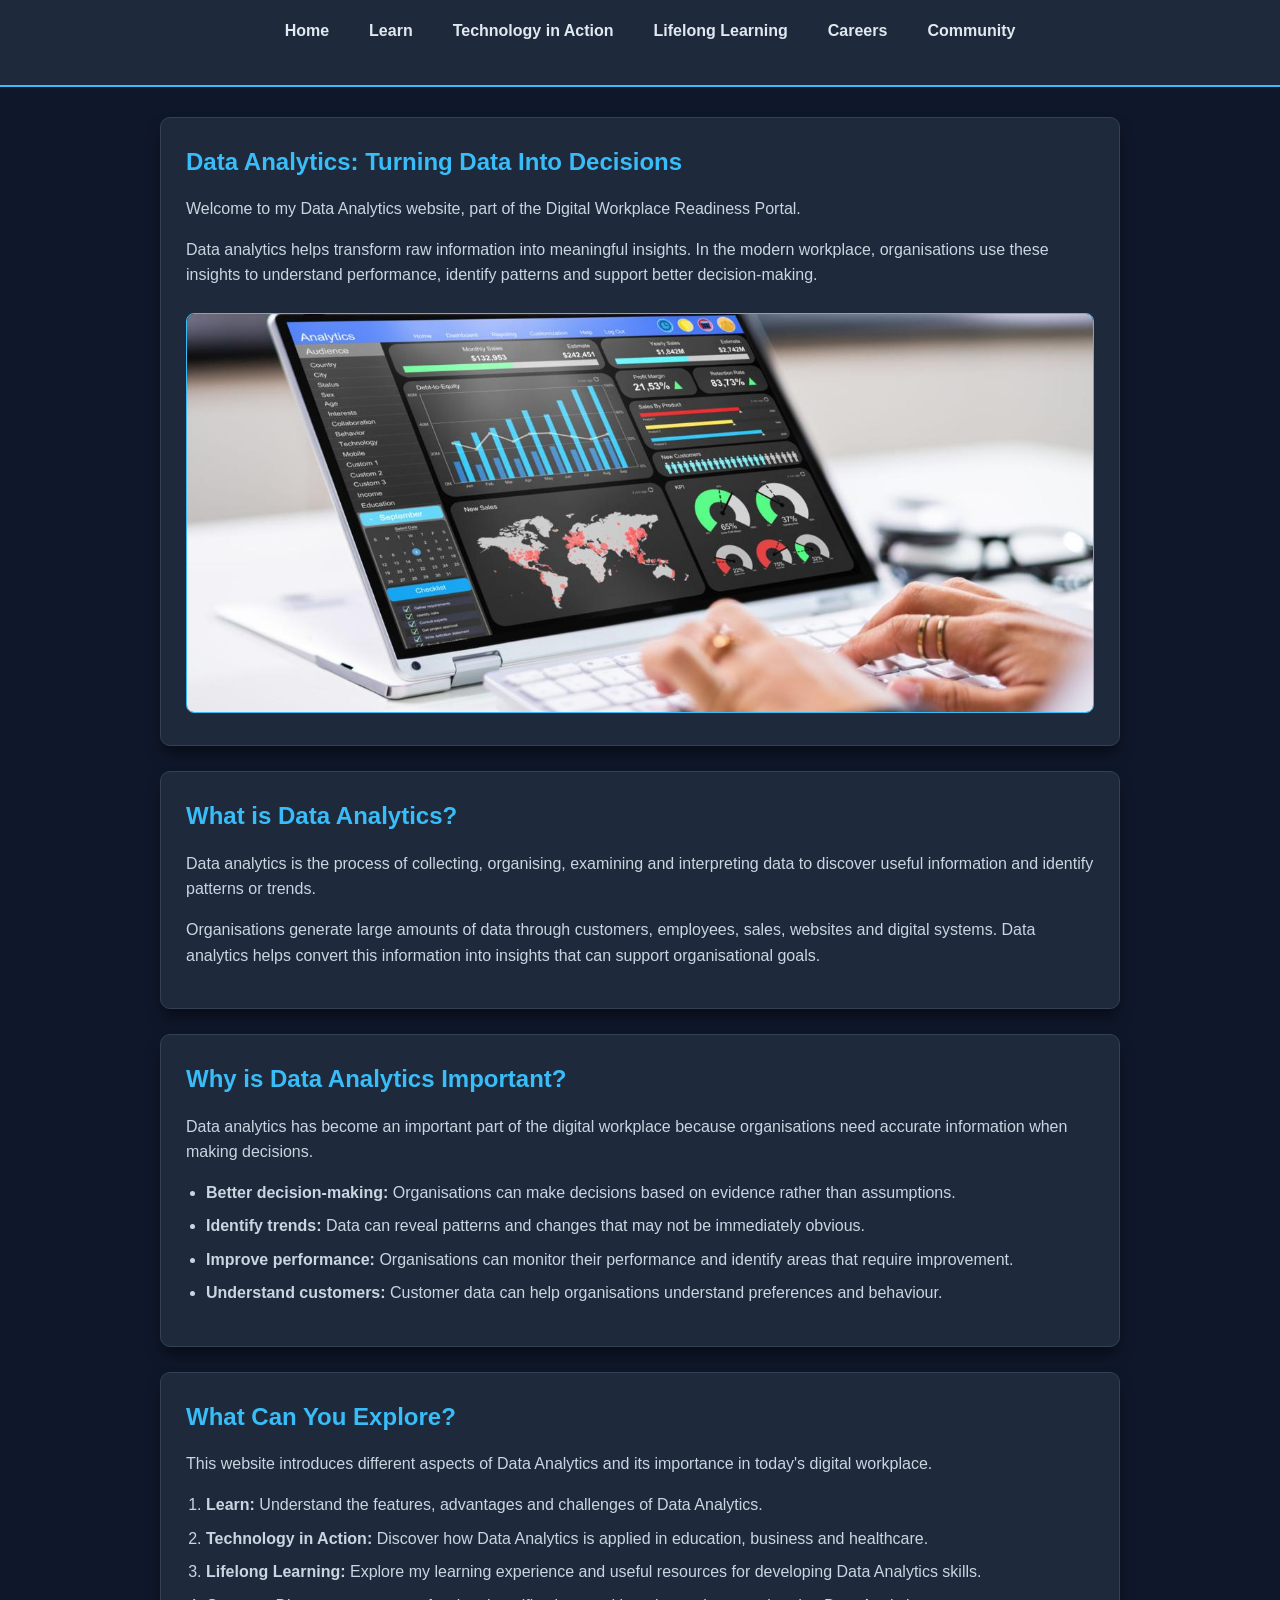
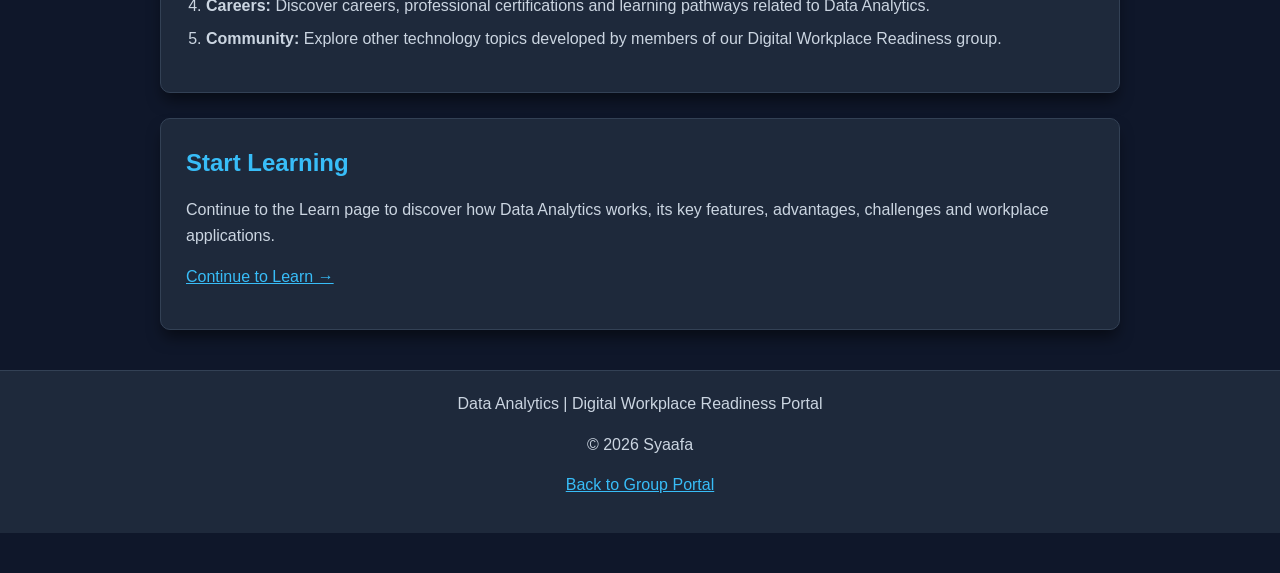
<file: syaafa/index.html>
<!DOCTYPE html>
<html lang="en">

<head>
    <meta charset="UTF-8">
    <meta name="viewport" content="width=device-width, initial-scale=1.0">

    <title>Data Analytics | Digital Workplace Readiness</title>

    <!-- External CSS -->
    <link rel="stylesheet" href="style.css">
</head>

<body>

    <!-- =========================
         NAVIGATION
         ========================= -->
    <header>
        <nav>
            <ul>
                <li><a href="index.html">Home</a></li>
                <li><a href="learn.html">Learn</a></li>
                <li><a href="applications.html">Technology in Action</a></li>
                <li><a href="learning.html">Lifelong Learning</a></li>
                <li><a href="careers.html">Careers</a></li>
                <li><a href="community.html">Community</a></li>
            </ul>
        </nav>
    </header>


    <!-- =========================
         MAIN CONTENT
         ========================= -->
    <main class="container">

        <!-- INTRODUCTION / BANNER -->
        <section class="card">

            <h1>Data Analytics: Turning Data Into Decisions</h1>

            <p>
                Welcome to my Data Analytics website, part of the
                Digital Workplace Readiness Portal.
            </p>

            <p>
                Data analytics helps transform raw information into
                meaningful insights. In the modern workplace, organisations
                use these insights to understand performance, identify
                patterns and support better decision-making.
            </p>

            <div class="image-container">

                <img src="images/data-analytics.jpg"
                     alt="Data analytics dashboard showing charts and information">

            </div>

        </section>


        <!-- WHAT IS DATA ANALYTICS -->
        <section class="card">

            <h2>What is Data Analytics?</h2>

            <p>
                Data analytics is the process of collecting, organising,
                examining and interpreting data to discover useful
                information and identify patterns or trends.
            </p>

            <p>
                Organisations generate large amounts of data through
                customers, employees, sales, websites and digital systems.
                Data analytics helps convert this information into insights
                that can support organisational goals.
            </p>

        </section>


        <!-- WHY DATA ANALYTICS IS IMPORTANT -->
        <section class="card">

            <h2>Why is Data Analytics Important?</h2>

            <p>
                Data analytics has become an important part of the digital
                workplace because organisations need accurate information
                when making decisions.
            </p>

            <ul>
                <li>
                    <strong>Better decision-making:</strong>
                    Organisations can make decisions based on evidence
                    rather than assumptions.
                </li>

                <li>
                    <strong>Identify trends:</strong>
                    Data can reveal patterns and changes that may not be
                    immediately obvious.
                </li>

                <li>
                    <strong>Improve performance:</strong>
                    Organisations can monitor their performance and identify
                    areas that require improvement.
                </li>

                <li>
                    <strong>Understand customers:</strong>
                    Customer data can help organisations understand
                    preferences and behaviour.
                </li>
            </ul>

        </section>


        <!-- WEBSITE OVERVIEW -->
        <section class="card">

            <h2>What Can You Explore?</h2>

            <p>
                This website introduces different aspects of Data Analytics
                and its importance in today's digital workplace.
            </p>

            <ol>
                <li>
                    <strong>Learn:</strong>
                    Understand the features, advantages and challenges of
                    Data Analytics.
                </li>

                <li>
                    <strong>Technology in Action:</strong>
                    Discover how Data Analytics is applied in education,
                    business and healthcare.
                </li>

                <li>
                    <strong>Lifelong Learning:</strong>
                    Explore my learning experience and useful resources for
                    developing Data Analytics skills.
                </li>

                <li>
                    <strong>Careers:</strong>
                    Discover careers, professional certifications and
                    learning pathways related to Data Analytics.
                </li>

                <li>
                    <strong>Community:</strong>
                    Explore other technology topics developed by members
                    of our Digital Workplace Readiness group.
                </li>
            </ol>

        </section>


        <!-- NEXT PAGE -->
        <section class="card">

            <h2>Start Learning</h2>

            <p>
                Continue to the Learn page to discover how Data Analytics
                works, its key features, advantages, challenges and
                workplace applications.
            </p>

            <p>
                <a href="learn.html">Continue to Learn →</a>
            </p>

        </section>

    </main>


    <!-- =========================
         FOOTER
         ========================= -->
    <footer>

        <p>
            Data Analytics | Digital Workplace Readiness Portal
        </p>

        <p>
            &copy; 2026 Syaafa
        </p>

        <p>
            <a href="https://abdullohutanazarov405-beep.github.io/CCT1114-Group-Portal/">Back to Group Portal</a>
        </p>

    </footer>

</body>

</html>
</file>
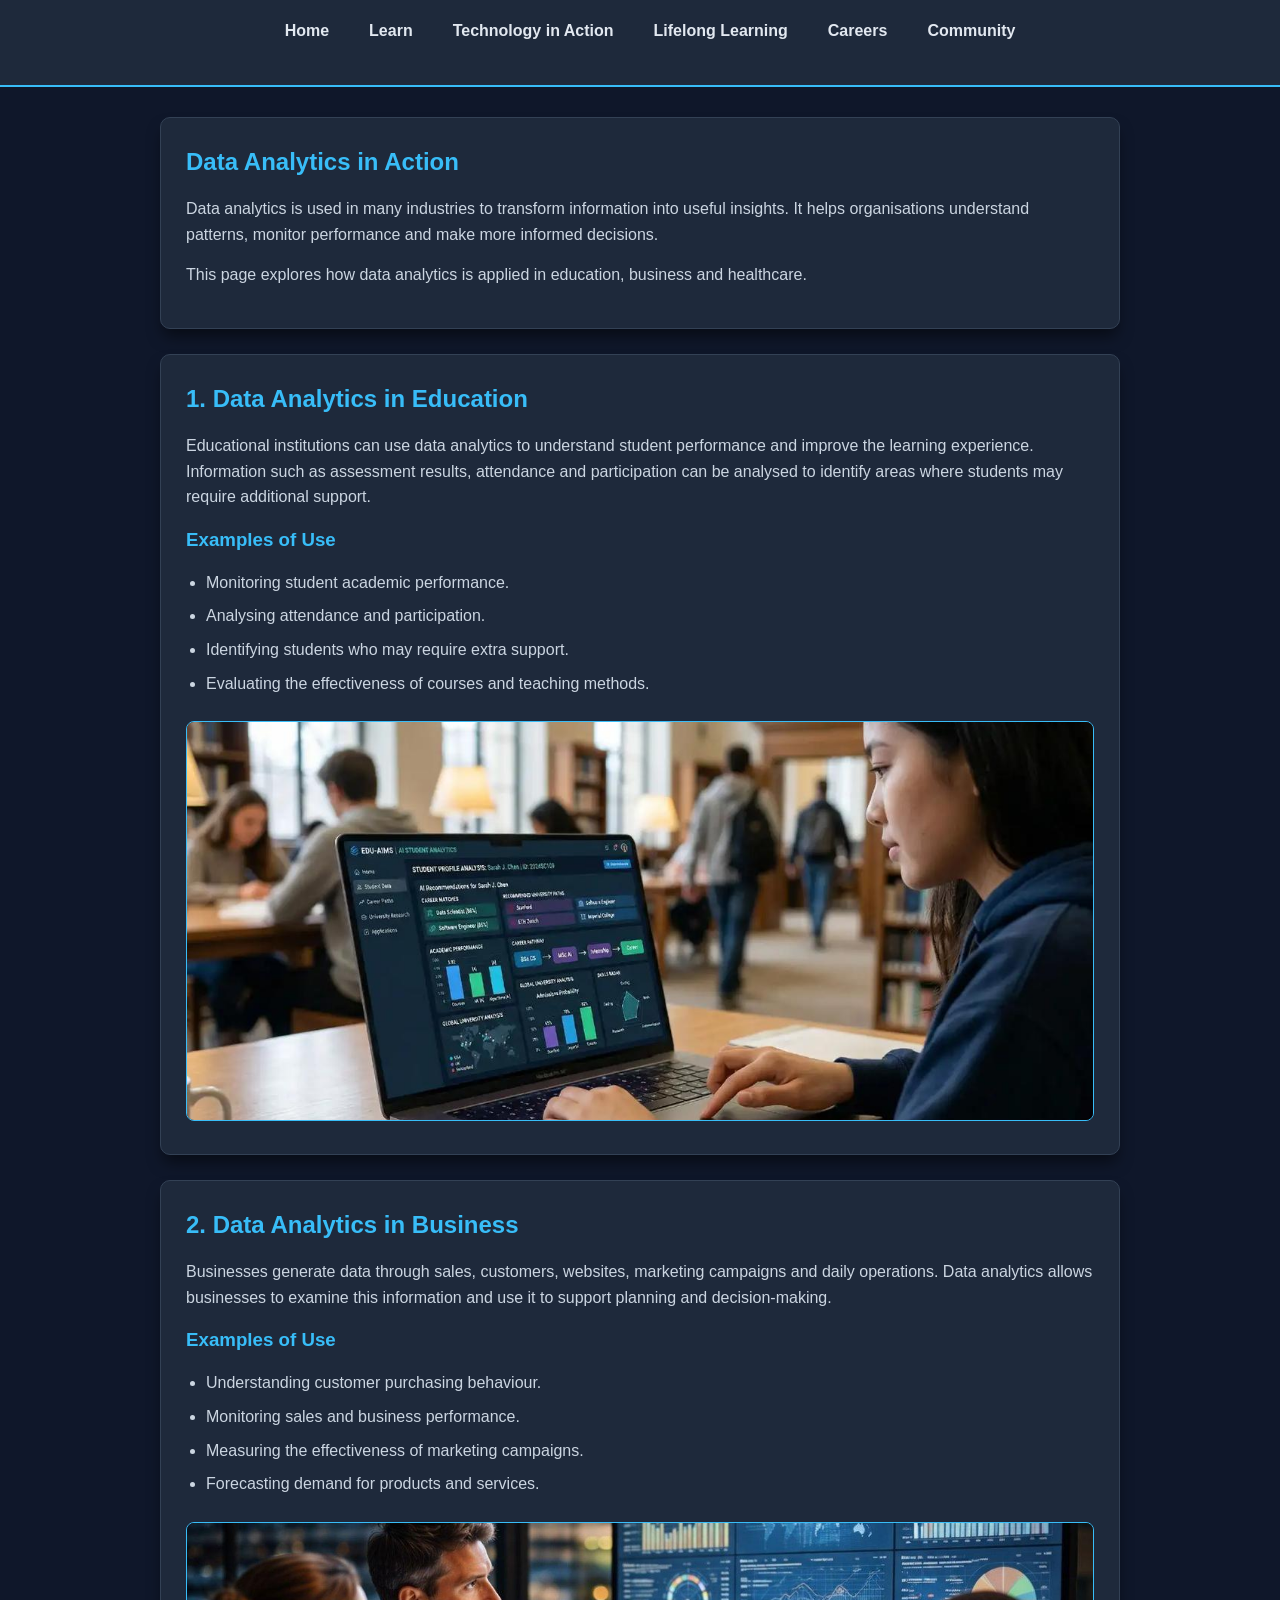
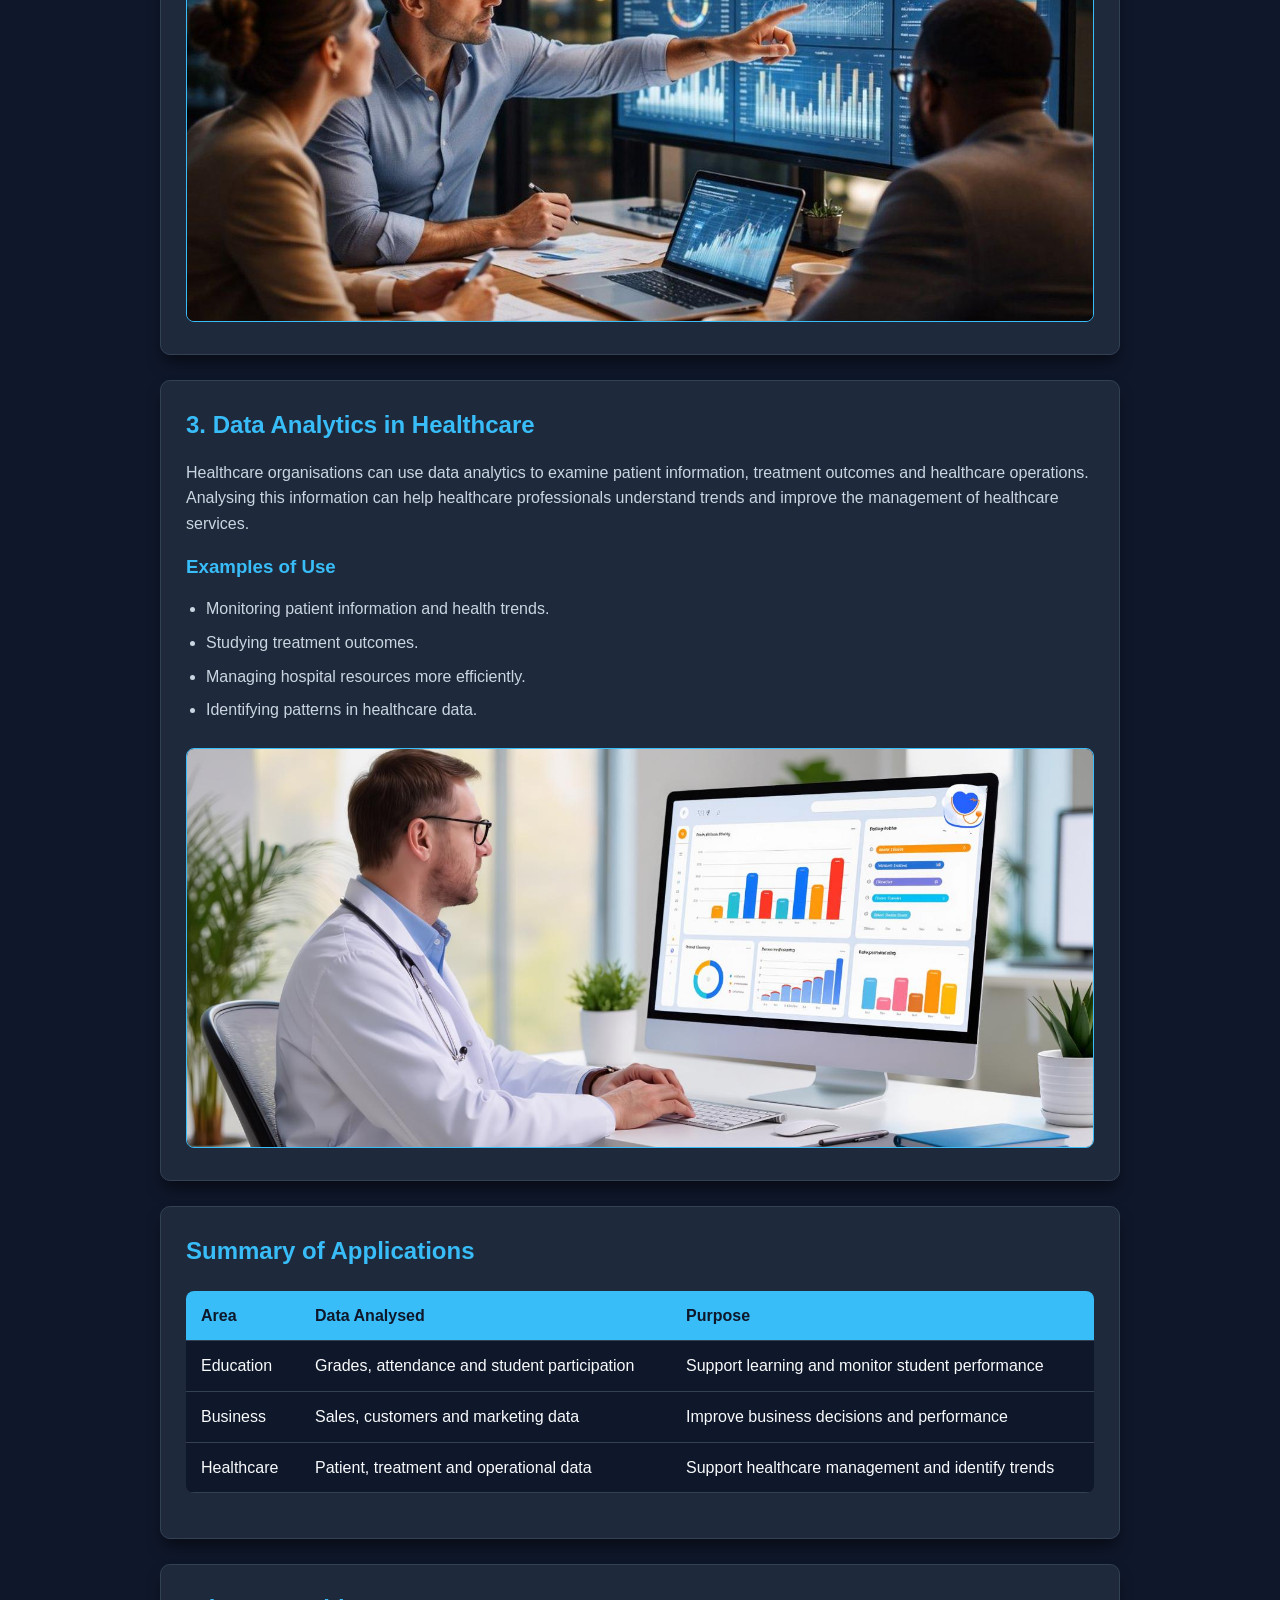
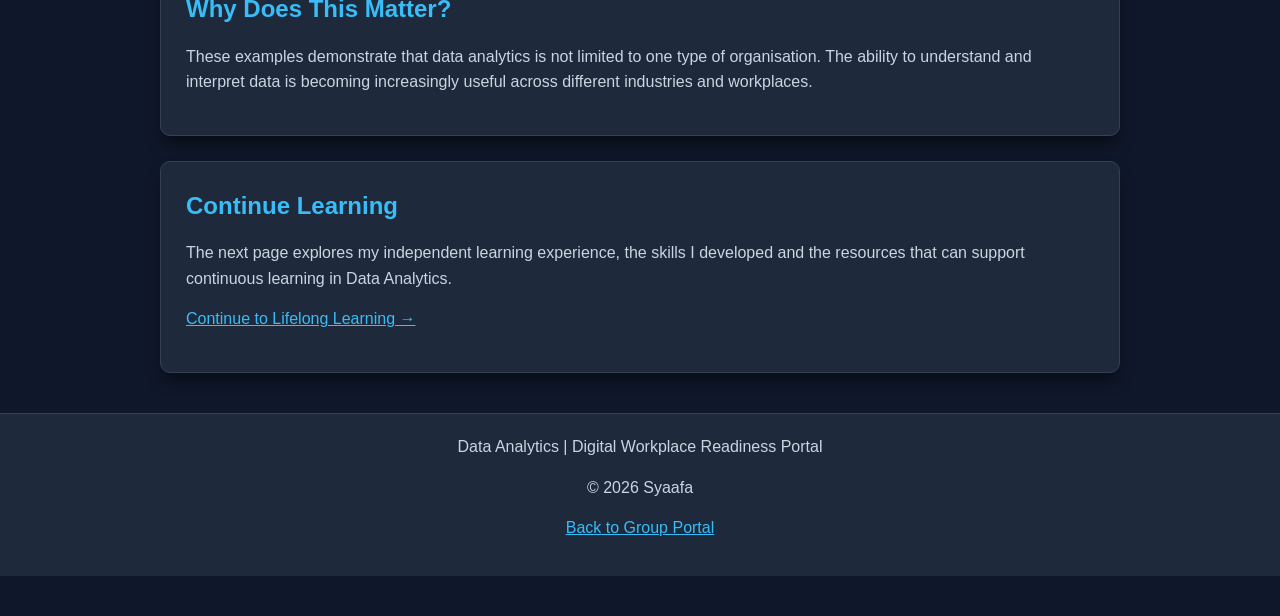
<file: syaafa/applications.html>
<!DOCTYPE html>
<html lang="en">

<head>
    <meta charset="UTF-8">
    <meta name="viewport" content="width=device-width, initial-scale=1.0">

    <title>Technology in Action | Data Analytics</title>

    <!-- External CSS -->
    <link rel="stylesheet" href="style.css">
</head>

<body>

    <!-- NAVIGATION -->
    <header>
        <nav>
            <ul>
                <li><a href="index.html">Home</a></li>
                <li><a href="learn.html">Learn</a></li>
                <li><a href="applications.html">Technology in Action</a></li>
                <li><a href="learning.html">Lifelong Learning</a></li>
                <li><a href="careers.html">Careers</a></li>
                <li><a href="community.html">Community</a></li>
            </ul>
        </nav>
    </header>


    <!-- MAIN CONTENT -->
    <main class="container">

        <!-- INTRODUCTION -->
        <section class="card">

            <h1>Data Analytics in Action</h1>

            <p>
                Data analytics is used in many industries to transform
                information into useful insights. It helps organisations
                understand patterns, monitor performance and make more
                informed decisions.
            </p>

            <p>
                This page explores how data analytics is applied in
                education, business and healthcare.
            </p>

        </section>


        <!-- EDUCATION -->
        <section class="card">

            <h2>1. Data Analytics in Education</h2>

            <p>
                Educational institutions can use data analytics to understand
                student performance and improve the learning experience.
                Information such as assessment results, attendance and
                participation can be analysed to identify areas where
                students may require additional support.
            </p>

            <h3>Examples of Use</h3>

            <ul>
                <li>Monitoring student academic performance.</li>
                <li>Analysing attendance and participation.</li>
                <li>Identifying students who may require extra support.</li>
                <li>Evaluating the effectiveness of courses and teaching methods.</li>
            </ul>

            <div class="image-container">
                <img src="images/education-analytics.jpg"
                     alt="Data analytics being used in education">
            </div>

        </section>


        <!-- BUSINESS -->
        <section class="card">

            <h2>2. Data Analytics in Business</h2>

            <p>
                Businesses generate data through sales, customers,
                websites, marketing campaigns and daily operations.
                Data analytics allows businesses to examine this information
                and use it to support planning and decision-making.
            </p>

            <h3>Examples of Use</h3>

            <ul>
                <li>Understanding customer purchasing behaviour.</li>
                <li>Monitoring sales and business performance.</li>
                <li>Measuring the effectiveness of marketing campaigns.</li>
                <li>Forecasting demand for products and services.</li>
            </ul>

            <div class="image-container">
                <img src="images/business-analytics.jpg"
                     alt="Business professionals analysing data">
            </div>

        </section>


        <!-- HEALTHCARE -->
        <section class="card">

            <h2>3. Data Analytics in Healthcare</h2>

            <p>
                Healthcare organisations can use data analytics to examine
                patient information, treatment outcomes and healthcare
                operations. Analysing this information can help healthcare
                professionals understand trends and improve the management
                of healthcare services.
            </p>

            <h3>Examples of Use</h3>

            <ul>
                <li>Monitoring patient information and health trends.</li>
                <li>Studying treatment outcomes.</li>
                <li>Managing hospital resources more efficiently.</li>
                <li>Identifying patterns in healthcare data.</li>
            </ul>

            <div class="image-container">
                <img src="images/healthcare-analytics.jpg"
                     alt="Healthcare data analytics dashboard">
            </div>

        </section>


        <!-- COMPARISON TABLE -->
        <section class="card">

            <h2>Summary of Applications</h2>

            <table>

                <thead>
                    <tr>
                        <th>Area</th>
                        <th>Data Analysed</th>
                        <th>Purpose</th>
                    </tr>
                </thead>

                <tbody>

                    <tr>
                        <td>Education</td>
                        <td>
                            Grades, attendance and student participation
                        </td>
                        <td>
                            Support learning and monitor student performance
                        </td>
                    </tr>

                    <tr>
                        <td>Business</td>
                        <td>
                            Sales, customers and marketing data
                        </td>
                        <td>
                            Improve business decisions and performance
                        </td>
                    </tr>

                    <tr>
                        <td>Healthcare</td>
                        <td>
                            Patient, treatment and operational data
                        </td>
                        <td>
                            Support healthcare management and identify trends
                        </td>
                    </tr>

                </tbody>

            </table>

        </section>


        <!-- CONCLUSION -->
        <section class="card">

            <h2>Why Does This Matter?</h2>

            <p>
                These examples demonstrate that data analytics is not limited
                to one type of organisation. The ability to understand and
                interpret data is becoming increasingly useful across
                different industries and workplaces.
            </p>

        </section>


        <!-- NEXT PAGE -->
        <section class="card">

            <h2>Continue Learning</h2>

            <p>
                The next page explores my independent learning experience,
                the skills I developed and the resources that can support
                continuous learning in Data Analytics.
            </p>

            <p>
                <a href="learning.html">
                    Continue to Lifelong Learning →
                </a>
            </p>

        </section>

    </main>


    <!-- FOOTER -->
    <footer>

        <p>
            Data Analytics | Digital Workplace Readiness Portal
        </p>

        <p>
            &copy; 2026 Syaafa
        </p>

        <p>
            <a href="https://abdullohutanazarov405-beep.github.io/CCT1114-Group-Portal/">Back to Group Portal</a>
        </p>

    </footer>

</body>

</html>
</file>
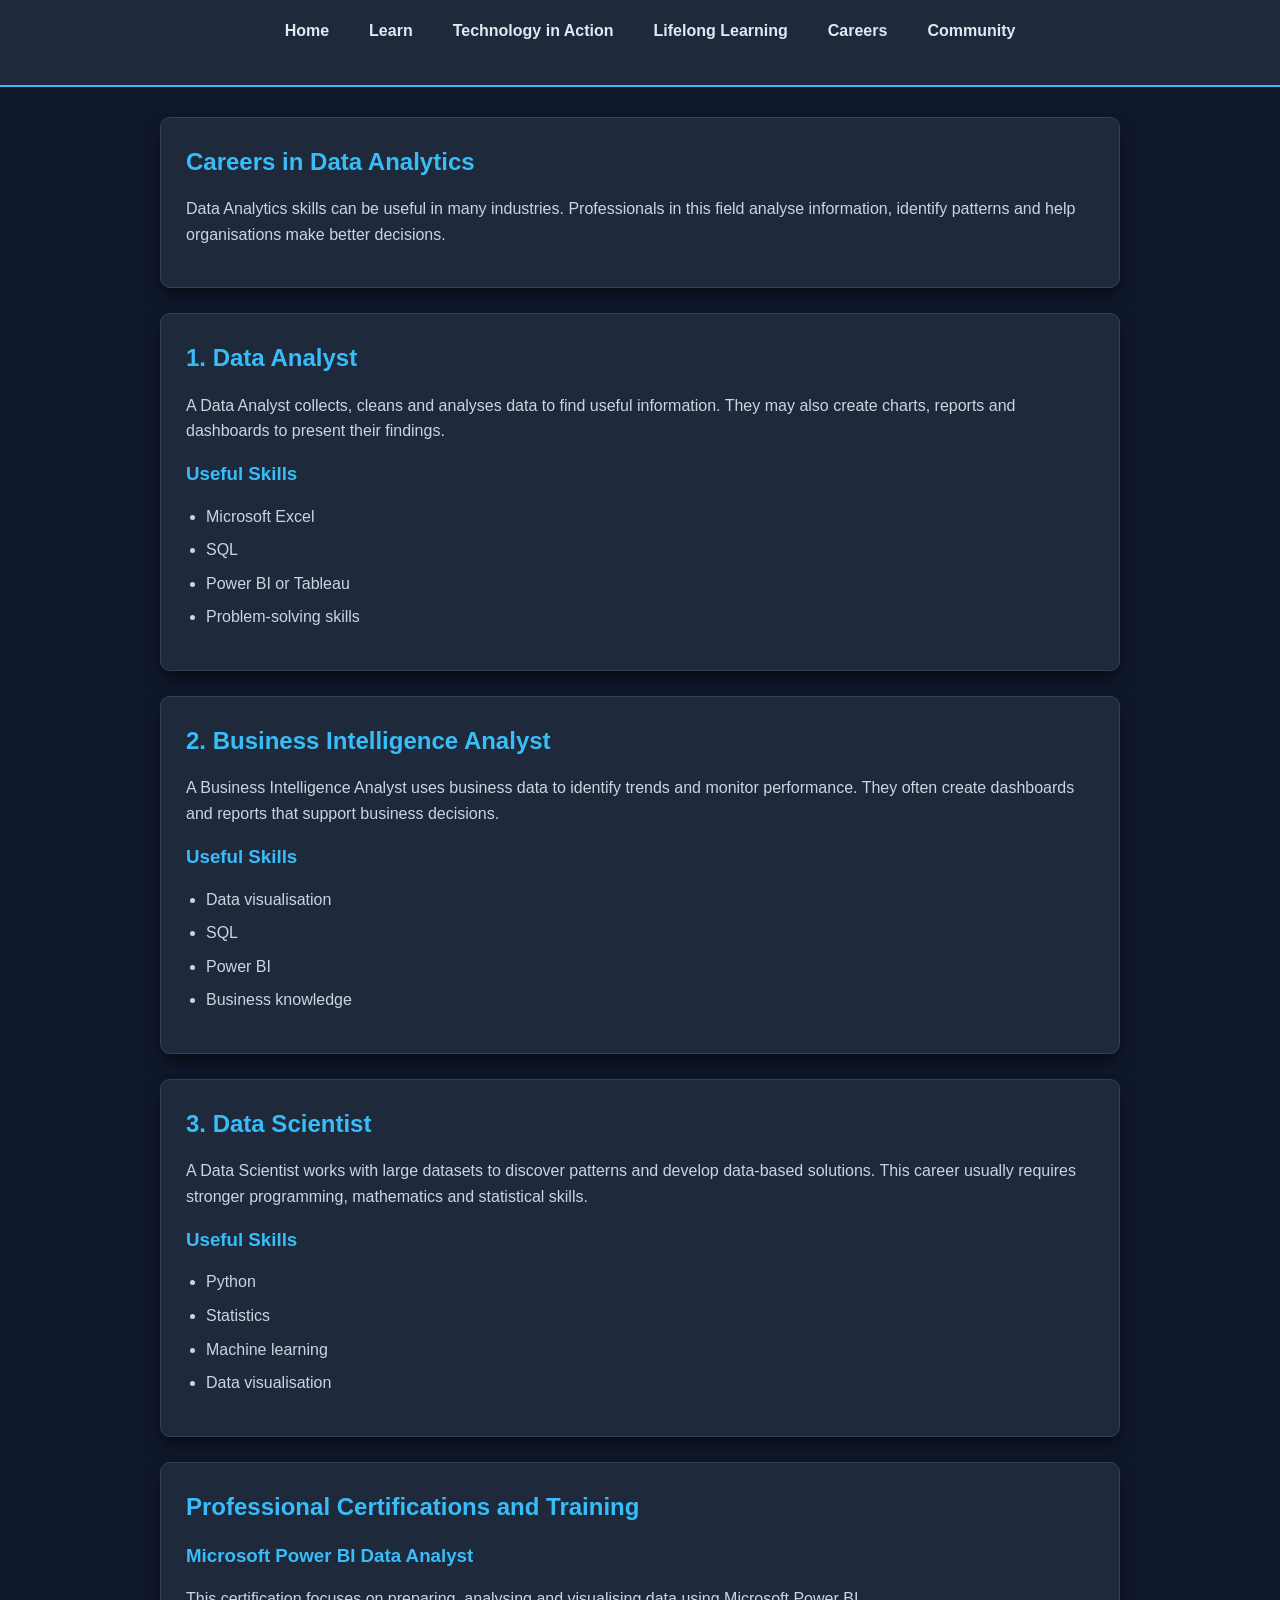
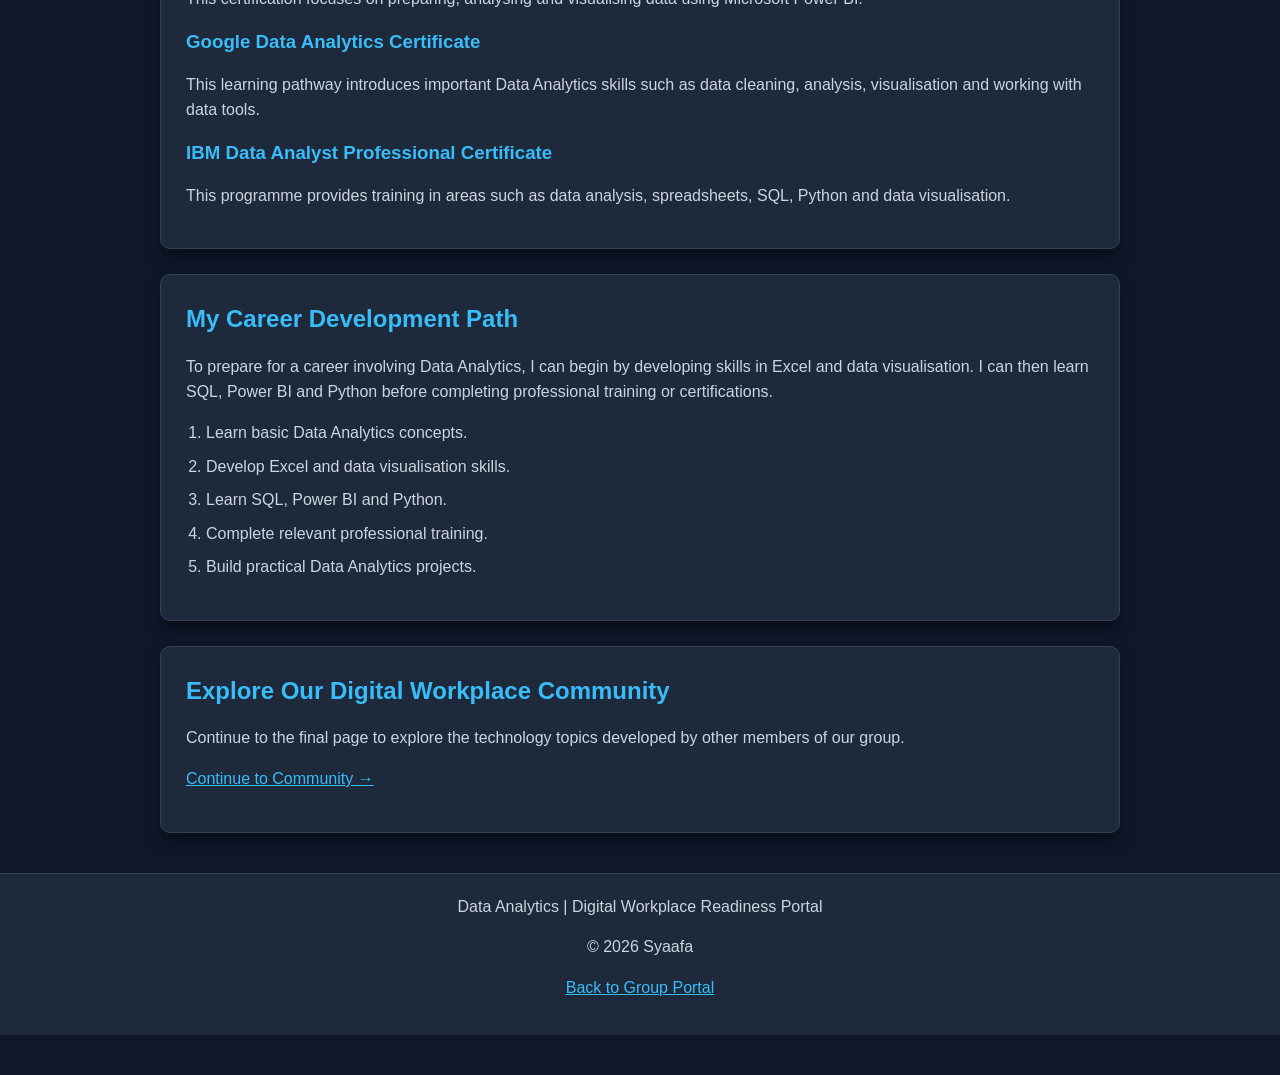
<file: syaafa/careers.html>
<!DOCTYPE html>
<html lang="en">

<head>
    <meta charset="UTF-8">
    <meta name="viewport" content="width=device-width, initial-scale=1.0">

    <title>Careers | Data Analytics</title>

    <link rel="stylesheet" href="style.css">
</head>

<body>

    <!-- NAVIGATION -->
    <header>
        <nav>
            <ul>
                <li><a href="index.html">Home</a></li>
                <li><a href="learn.html">Learn</a></li>
                <li><a href="applications.html">Technology in Action</a></li>
                <li><a href="learning.html">Lifelong Learning</a></li>
                <li><a href="careers.html">Careers</a></li>
                <li><a href="community.html">Community</a></li>
            </ul>
        </nav>
    </header>


    <main class="container">

        <!-- INTRODUCTION -->
        <section class="card">

            <h1>Careers in Data Analytics</h1>

            <p>
                Data Analytics skills can be useful in many industries.
                Professionals in this field analyse information, identify
                patterns and help organisations make better decisions.
            </p>

        </section>


        <!-- CAREER 1 -->
        <section class="card">

            <h2>1. Data Analyst</h2>

            <p>
                A Data Analyst collects, cleans and analyses data to find
                useful information. They may also create charts, reports
                and dashboards to present their findings.
            </p>

            <h3>Useful Skills</h3>

            <ul>
                <li>Microsoft Excel</li>
                <li>SQL</li>
                <li>Power BI or Tableau</li>
                <li>Problem-solving skills</li>
            </ul>

        </section>


        <!-- CAREER 2 -->
        <section class="card">

            <h2>2. Business Intelligence Analyst</h2>

            <p>
                A Business Intelligence Analyst uses business data to
                identify trends and monitor performance. They often create
                dashboards and reports that support business decisions.
            </p>

            <h3>Useful Skills</h3>

            <ul>
                <li>Data visualisation</li>
                <li>SQL</li>
                <li>Power BI</li>
                <li>Business knowledge</li>
            </ul>

        </section>


        <!-- CAREER 3 -->
        <section class="card">

            <h2>3. Data Scientist</h2>

            <p>
                A Data Scientist works with large datasets to discover
                patterns and develop data-based solutions. This career
                usually requires stronger programming, mathematics and
                statistical skills.
            </p>

            <h3>Useful Skills</h3>

            <ul>
                <li>Python</li>
                <li>Statistics</li>
                <li>Machine learning</li>
                <li>Data visualisation</li>
            </ul>

        </section>


        <!-- CERTIFICATIONS -->
        <section class="card">

            <h2>Professional Certifications and Training</h2>

            <h3>Microsoft Power BI Data Analyst</h3>

            <p>
                This certification focuses on preparing, analysing and
                visualising data using Microsoft Power BI.
            </p>


            <h3>Google Data Analytics Certificate</h3>

            <p>
                This learning pathway introduces important Data Analytics
                skills such as data cleaning, analysis, visualisation
                and working with data tools.
            </p>


            <h3>IBM Data Analyst Professional Certificate</h3>

            <p>
                This programme provides training in areas such as data
                analysis, spreadsheets, SQL, Python and data visualisation.
            </p>

        </section>


        <!-- CAREER PATH -->
        <section class="card">

            <h2>My Career Development Path</h2>

            <p>
                To prepare for a career involving Data Analytics, I can
                begin by developing skills in Excel and data visualisation.
                I can then learn SQL, Power BI and Python before completing
                professional training or certifications.
            </p>

            <ol>
                <li>Learn basic Data Analytics concepts.</li>
                <li>Develop Excel and data visualisation skills.</li>
                <li>Learn SQL, Power BI and Python.</li>
                <li>Complete relevant professional training.</li>
                <li>Build practical Data Analytics projects.</li>
            </ol>

        </section>


        <!-- NEXT PAGE -->
        <section class="card">

            <h2>Explore Our Digital Workplace Community</h2>

            <p>
                Continue to the final page to explore the technology topics
                developed by other members of our group.
            </p>

            <p>
                <a href="community.html">Continue to Community →</a>
            </p>

        </section>

    </main>


    <!-- FOOTER -->
    <footer>

        <p>Data Analytics | Digital Workplace Readiness Portal</p>

        <p>&copy; 2026 Syaafa</p>

        <p>
            <a href="https://abdullohutanazarov405-beep.github.io/CCT1114-Group-Portal/">Back to Group Portal</a>
        </p>

    </footer>

</body>

</html>
</file>
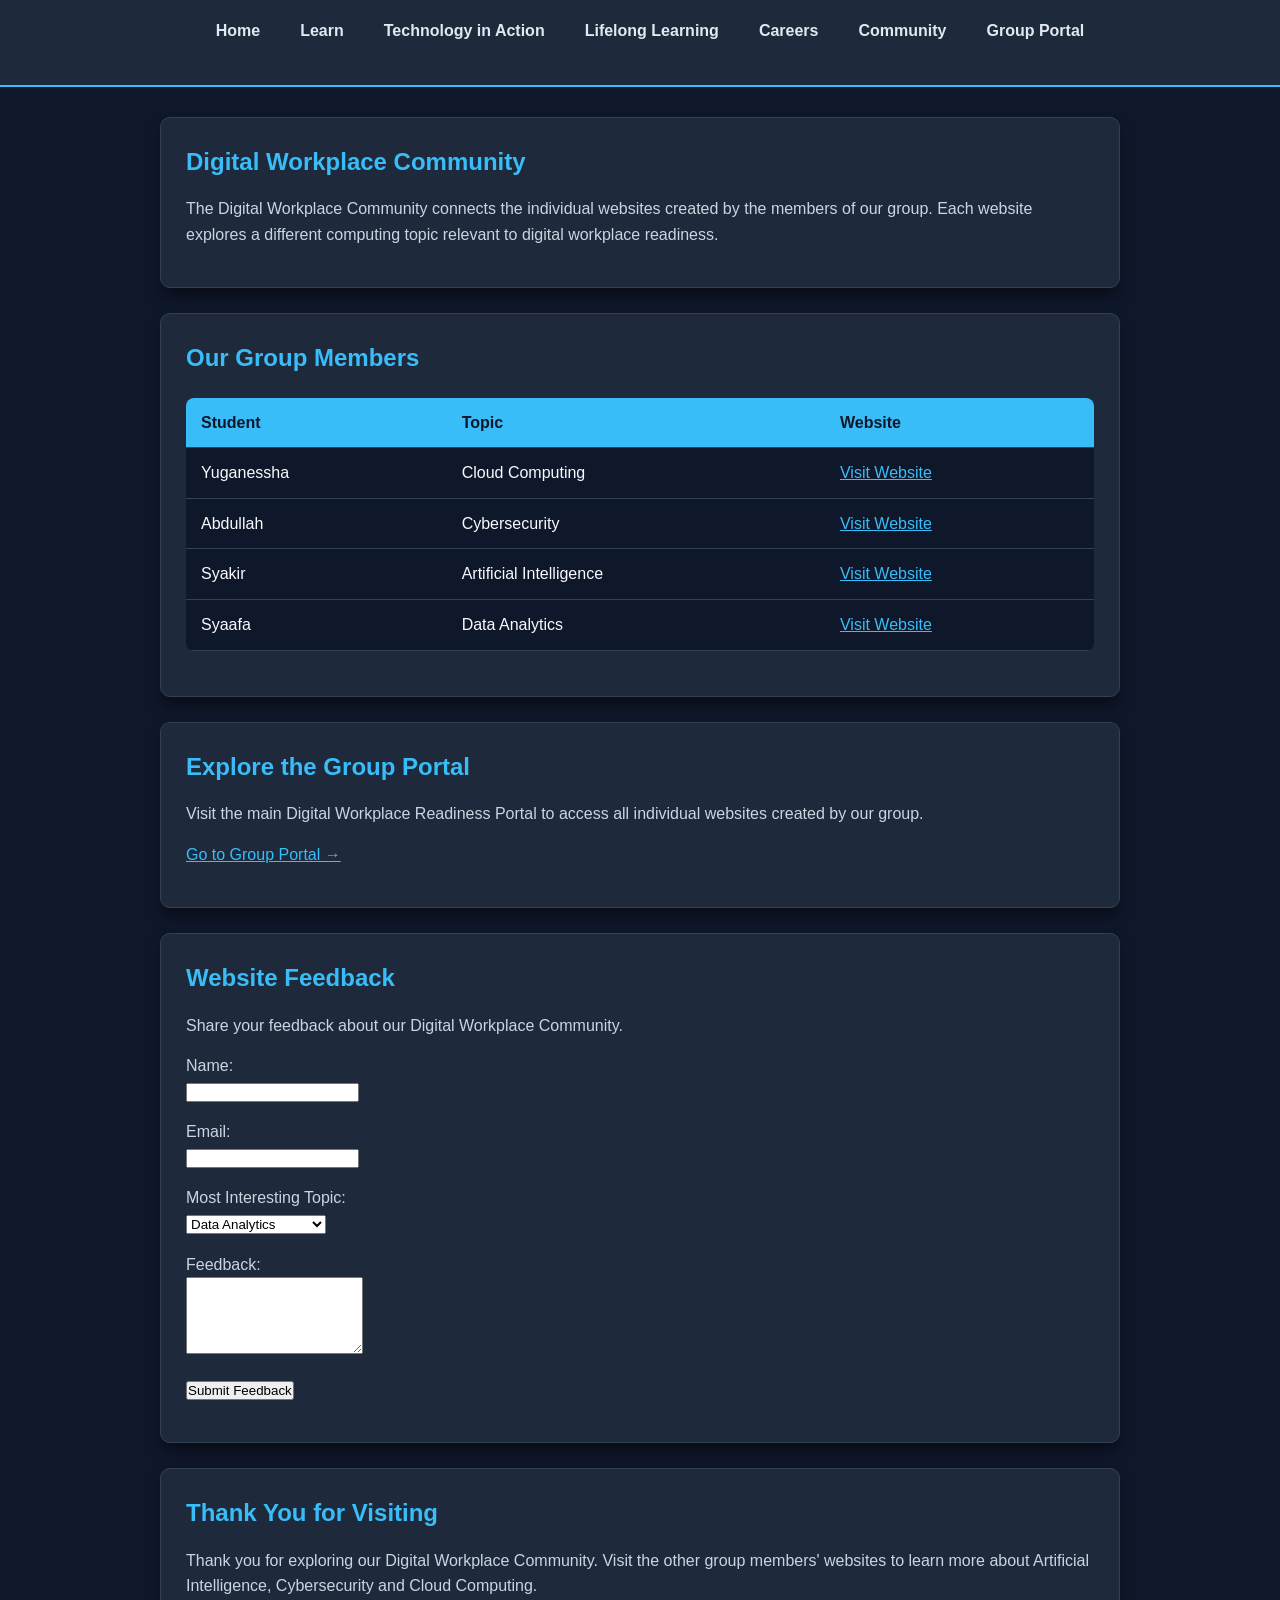
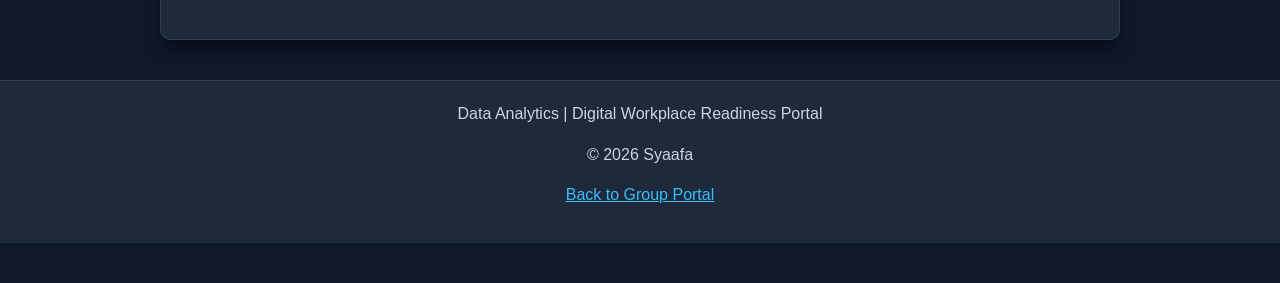
<file: syaafa/community.html>
<!DOCTYPE html>
<html lang="en">

<head>
    <meta charset="UTF-8">
    <meta name="viewport" content="width=device-width, initial-scale=1.0">

    <title>Community | Data Analytics</title>

    <link rel="stylesheet" href="style.css">
</head>

<body>

    <!-- NAVIGATION -->
    <header>
        <nav>
            <ul>
                <li><a href="index.html">Home</a></li>
                <li><a href="learn.html">Learn</a></li>
                <li><a href="applications.html">Technology in Action</a></li>
                <li><a href="learning.html">Lifelong Learning</a></li>
                <li><a href="careers.html">Careers</a></li>
                <li><a href="community.html">Community</a></li>
                <li><a href="https://abdullohutanazarov405-beep.github.io/CCT1114-Group-Portal/">Group Portal</a></li>
            </ul>
        </nav>
    </header>


    <!-- MAIN CONTENT -->
    <main class="container">

        <!-- INTRODUCTION -->
        <section class="card">

            <h1>Digital Workplace Community</h1>

            <p>
                The Digital Workplace Community connects the individual
                websites created by the members of our group. Each website
                explores a different computing topic relevant to digital
                workplace readiness.
            </p>

        </section>


        <!-- GROUP MEMBERS -->
        <section class="card">

            <h2>Our Group Members</h2>

            <table>

                <thead>
                    <tr>
                        <th>Student</th>
                        <th>Topic</th>
                        <th>Website</th>
                    </tr>
                </thead>

                <tbody>

                    <!-- YUGANESSHA -->
                    <tr>
                        <td>Yuganessha</td>
                        <td>Cloud Computing</td>
                        <td>
                            <a href="../yuganessha/index.html">
                                Visit Website
                            </a>
                        </td>
                    </tr>


                    <!-- ABDULLAH -->
                    <tr>
                        <td>Abdullah</td>
                        <td>Cybersecurity</td>
                        <td>
                            <a href="../abdullah/index.html">
                                Visit Website
                            </a>
                        </td>
                    </tr>


                    <!-- SYAKIR -->
                    <tr>
                        <td>Syakir</td>
                        <td>Artificial Intelligence</td>
                        <td>
                            <a href="../syakir/index.html">
                                Visit Website
                            </a>
                        </td>
                    </tr>


                    <!-- SYAAFA -->
                    <tr>
                        <td>Syaafa</td>
                        <td>Data Analytics</td>
                        <td>
                            <a href="index.html">
                                Visit Website
                            </a>
                        </td>
                    </tr>

                </tbody>

            </table>

        </section>


        <!-- GROUP PORTAL -->
        <section class="card">

            <h2>Explore the Group Portal</h2>

            <p>
                Visit the main Digital Workplace Readiness Portal to access
                all individual websites created by our group.
            </p>

            <p>
                <a href="https://abdullohutanazarov405-beep.github.io/CCT1114-Group-Portal/">
                    Go to Group Portal →
                </a>
            </p>

        </section>


        <!-- FEEDBACK -->
        <section class="card">

            <h2>Website Feedback</h2>

            <p>
                Share your feedback about our Digital Workplace Community.
            </p>

            <form>

                <p>
                    <label for="name">Name:</label><br>

                    <input type="text"
                           id="name"
                           name="name">
                </p>


                <p>
                    <label for="email">Email:</label><br>

                    <input type="email"
                           id="email"
                           name="email">
                </p>


                <p>
                    <label for="topic">
                        Most Interesting Topic:
                    </label><br>

                    <select id="topic" name="topic">

                        <option>Data Analytics</option>
                        <option>Artificial Intelligence</option>
                        <option>Cybersecurity</option>
                        <option>Cloud Computing</option>

                    </select>
                </p>


                <p>
                    <label for="feedback">
                        Feedback:
                    </label><br>

                    <textarea id="feedback"
                              name="feedback"
                              rows="5"></textarea>
                </p>


                <p>
                    <input type="submit"
                           value="Submit Feedback">
                </p>

            </form>

        </section>


        <!-- CONCLUSION -->
        <section class="card">

            <h2>Thank You for Visiting</h2>

            <p>
                Thank you for exploring our Digital Workplace Community.
                Visit the other group members' websites to learn more about
                Artificial Intelligence, Cybersecurity and Cloud Computing.
            </p>

        </section>

    </main>


    <!-- FOOTER -->
    <footer>

        <p>
            Data Analytics | Digital Workplace Readiness Portal
        </p>

        <p>
            &copy; 2026 Syaafa
        </p>

        <p>
            <a href="https://abdullohutanazarov405-beep.github.io/CCT1114-Group-Portal/">
                Back to Group Portal
            </a>
        </p>

    </footer>

</body>

</html>
</file>
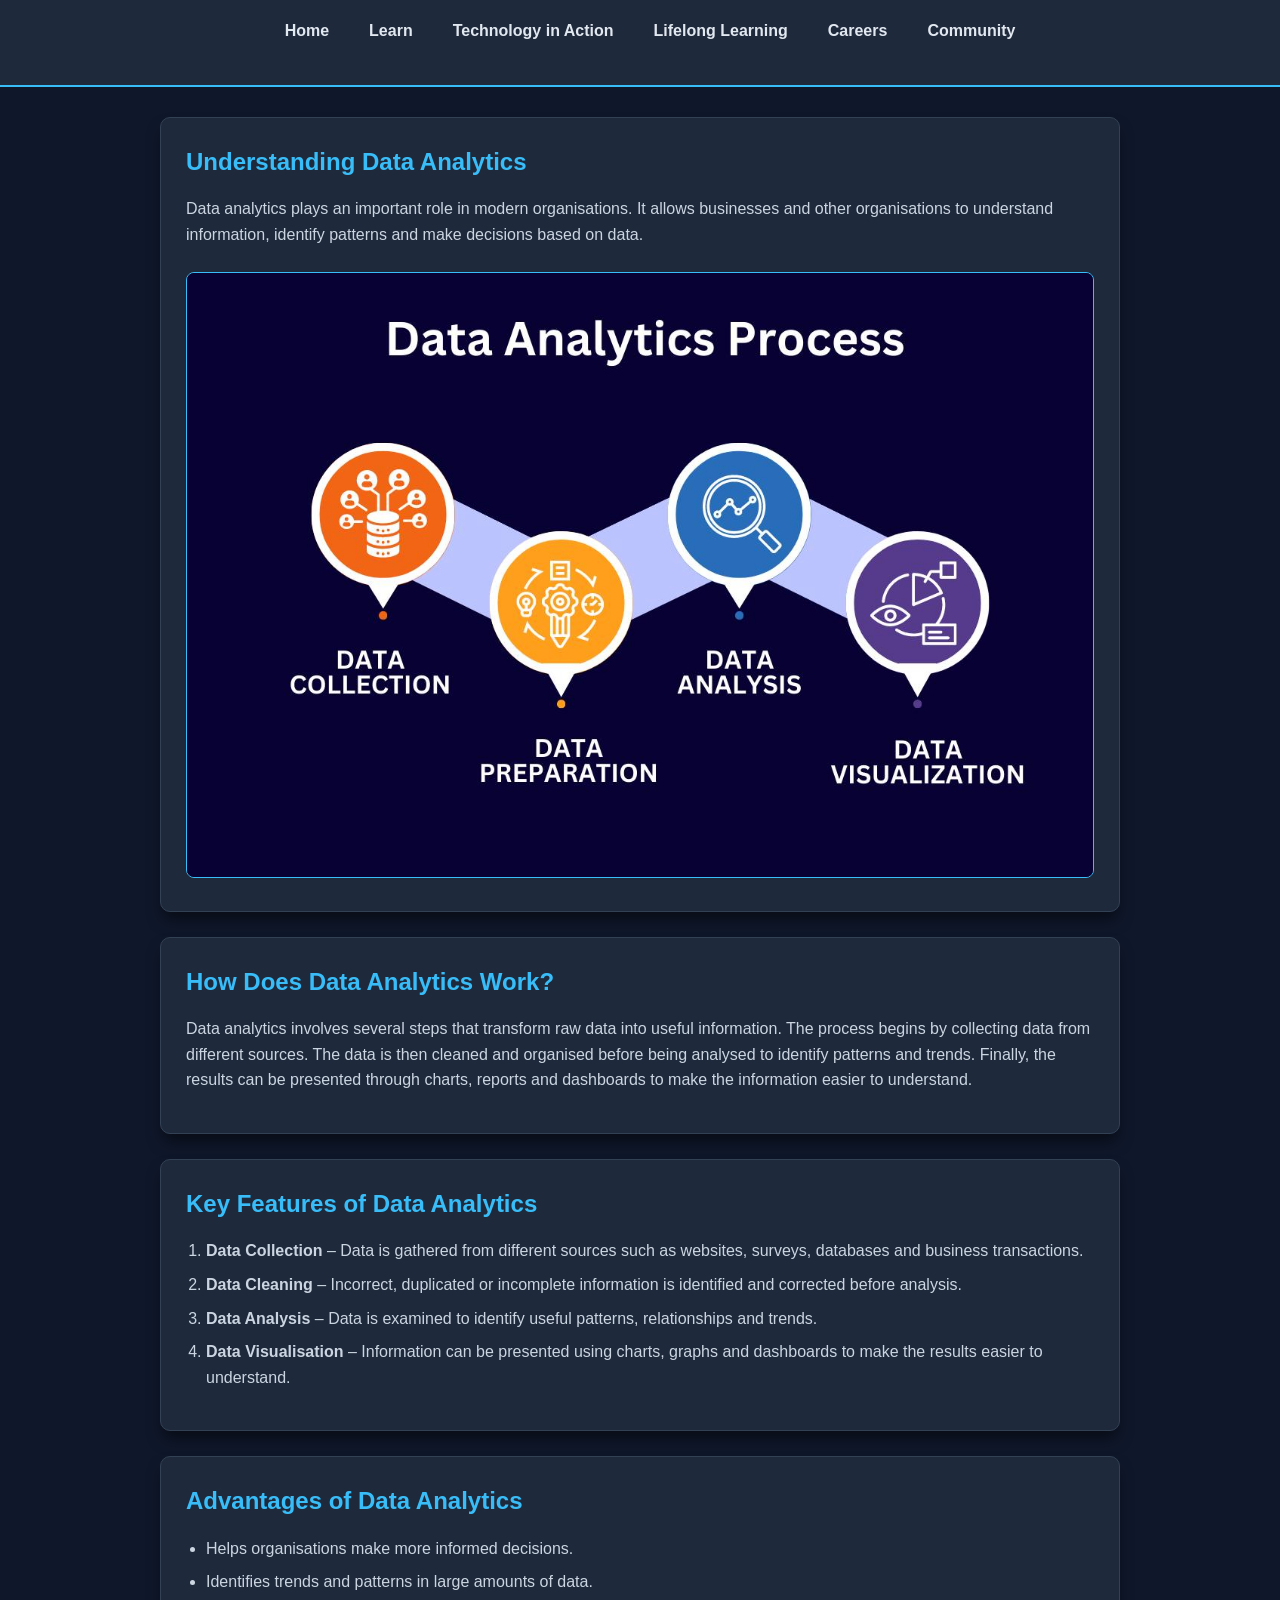
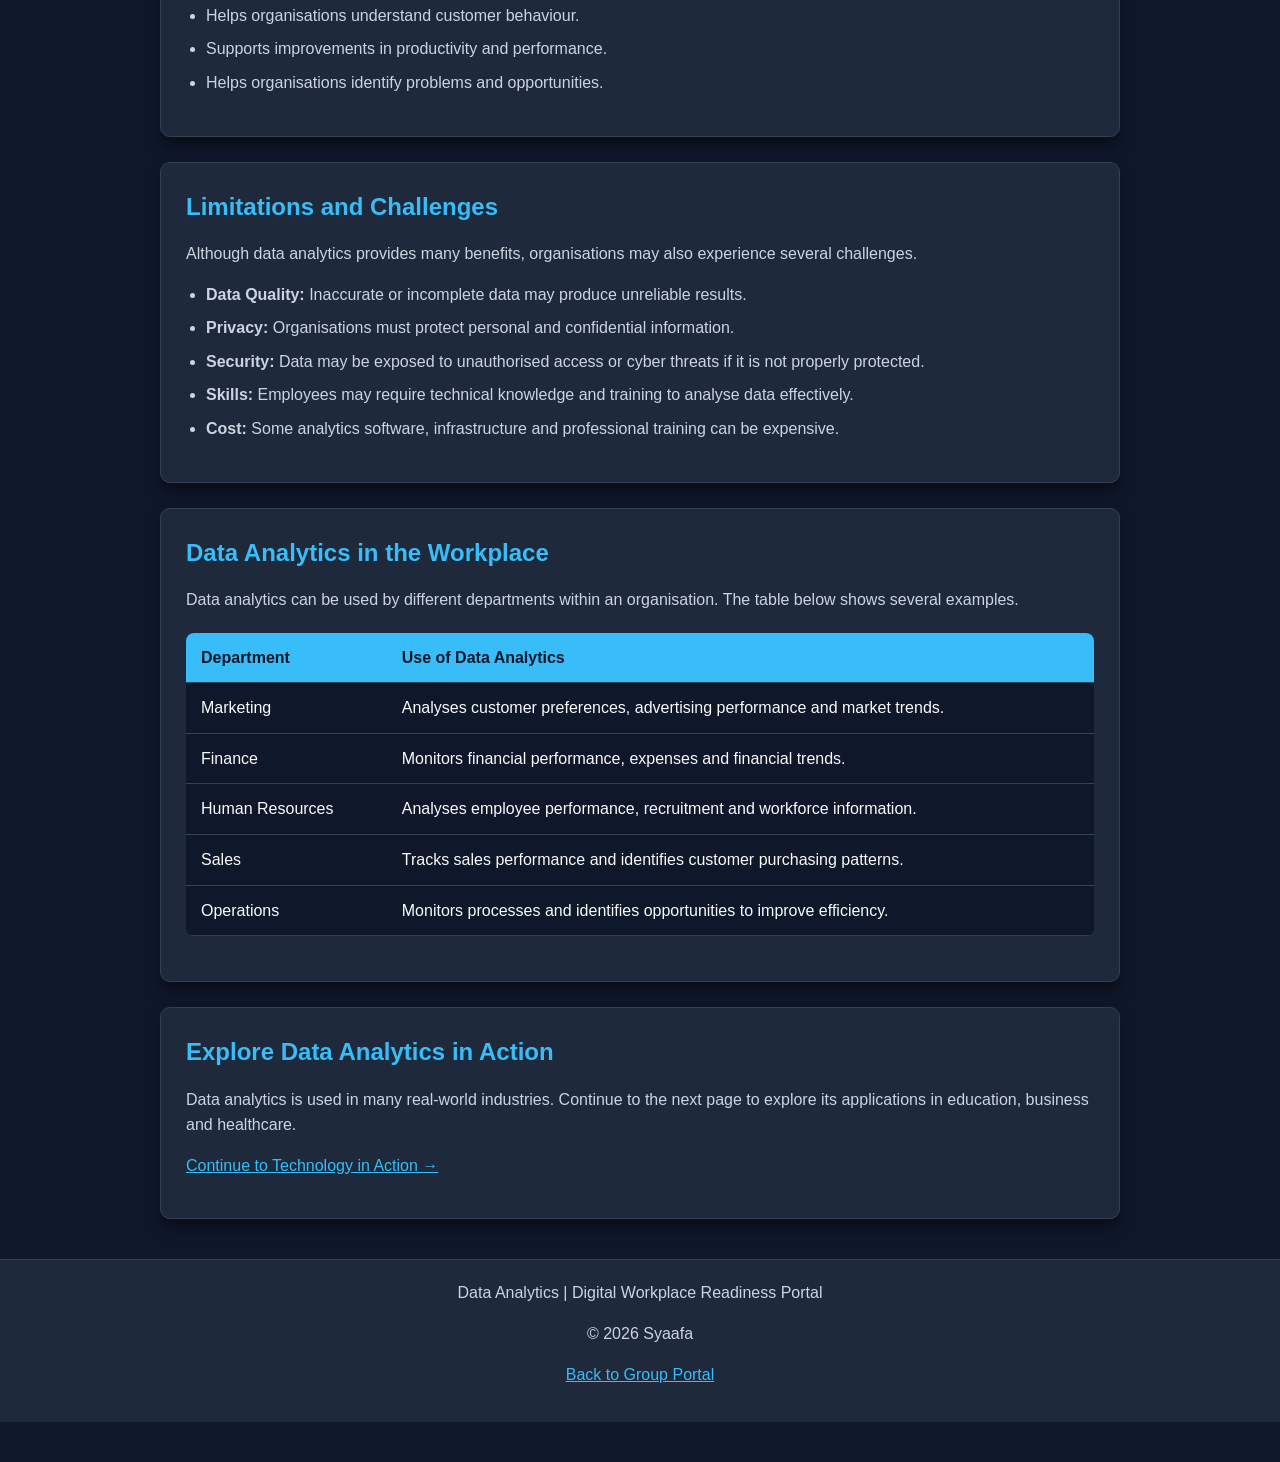
<file: syaafa/learn.html>
<!DOCTYPE html>
<html lang="en">

<head>
    <meta charset="UTF-8">
    <meta name="viewport" content="width=device-width, initial-scale=1.0">

    <title>Learn | Data Analytics</title>

    <!-- External CSS -->
    <link rel="stylesheet" href="style.css">
</head>

<body>

    <!-- NAVIGATION -->
    <header>
        <nav>
            <ul>
                <li><a href="index.html">Home</a></li>
                <li><a href="learn.html">Learn</a></li>
                <li><a href="applications.html">Technology in Action</a></li>
                <li><a href="learning.html">Lifelong Learning</a></li>
                <li><a href="careers.html">Careers</a></li>
                <li><a href="community.html">Community</a></li>
            </ul>
        </nav>
    </header>


    <!-- MAIN CONTENT -->
    <main class="container">

        <!-- INTRODUCTION -->
        <section class="card">

            <h1>Understanding Data Analytics</h1>

            <p>
                Data analytics plays an important role in modern
                organisations. It allows businesses and other organisations
                to understand information, identify patterns and make
                decisions based on data.
            </p>

            <div class="image-container infographic">
                <img src="images/data-process.jpg"
                     alt="Data analytics process">
            </div>

        </section>


        <!-- DEFINITION -->
         <section class="card">

    <h2>How Does Data Analytics Work?</h2>

    <p>
        Data analytics involves several steps that transform raw data
        into useful information. The process begins by collecting data
        from different sources. The data is then cleaned and organised
        before being analysed to identify patterns and trends. Finally,
        the results can be presented through charts, reports and
        dashboards to make the information easier to understand.
    </p>

</section>
       


        <!-- FEATURES -->
        <section class="card">

            <h2>Key Features of Data Analytics</h2>

            <ol>
                <li>
                    <strong>Data Collection</strong> – Data is gathered from
                    different sources such as websites, surveys, databases
                    and business transactions.
                </li>

                <li>
                    <strong>Data Cleaning</strong> – Incorrect, duplicated
                    or incomplete information is identified and corrected
                    before analysis.
                </li>

                <li>
                    <strong>Data Analysis</strong> – Data is examined to
                    identify useful patterns, relationships and trends.
                </li>

                <li>
                    <strong>Data Visualisation</strong> – Information can
                    be presented using charts, graphs and dashboards to make
                    the results easier to understand.
                </li>
            </ol>

        </section>


        <!-- ADVANTAGES -->
        <section class="card">

            <h2>Advantages of Data Analytics</h2>

            <ul>
                <li>
                    Helps organisations make more informed decisions.
                </li>

                <li>
                    Identifies trends and patterns in large amounts of data.
                </li>

                <li>
                    Helps organisations understand customer behaviour.
                </li>

                <li>
                    Supports improvements in productivity and performance.
                </li>

                <li>
                    Helps organisations identify problems and opportunities.
                </li>
            </ul>

        </section>


        <!-- LIMITATIONS -->
        <section class="card">

            <h2>Limitations and Challenges</h2>

            <p>
                Although data analytics provides many benefits,
                organisations may also experience several challenges.
            </p>

            <ul>
                <li>
                    <strong>Data Quality:</strong> Inaccurate or incomplete
                    data may produce unreliable results.
                </li>

                <li>
                    <strong>Privacy:</strong> Organisations must protect
                    personal and confidential information.
                </li>

                <li>
                    <strong>Security:</strong> Data may be exposed to
                    unauthorised access or cyber threats if it is not
                    properly protected.
                </li>

                <li>
                    <strong>Skills:</strong> Employees may require technical
                    knowledge and training to analyse data effectively.
                </li>

                <li>
                    <strong>Cost:</strong> Some analytics software,
                    infrastructure and professional training can be
                    expensive.
                </li>
            </ul>

        </section>


        <!-- WORKPLACE APPLICATIONS -->
        <section class="card">

            <h2>Data Analytics in the Workplace</h2>

            <p>
                Data analytics can be used by different departments within
                an organisation. The table below shows several examples.
            </p>

            <table>

                <thead>
                    <tr>
                        <th>Department</th>
                        <th>Use of Data Analytics</th>
                    </tr>
                </thead>

                <tbody>

                    <tr>
                        <td>Marketing</td>
                        <td>
                            Analyses customer preferences, advertising
                            performance and market trends.
                        </td>
                    </tr>

                    <tr>
                        <td>Finance</td>
                        <td>
                            Monitors financial performance, expenses and
                            financial trends.
                        </td>
                    </tr>

                    <tr>
                        <td>Human Resources</td>
                        <td>
                            Analyses employee performance, recruitment and
                            workforce information.
                        </td>
                    </tr>

                    <tr>
                        <td>Sales</td>
                        <td>
                            Tracks sales performance and identifies customer
                            purchasing patterns.
                        </td>
                    </tr>

                    <tr>
                        <td>Operations</td>
                        <td>
                            Monitors processes and identifies opportunities
                            to improve efficiency.
                        </td>
                    </tr>

                </tbody>

            </table>

        </section>


        <!-- NEXT PAGE -->
        <section class="card">

            <h2>Explore Data Analytics in Action</h2>

            <p>
                Data analytics is used in many real-world industries.
                Continue to the next page to explore its applications in
                education, business and healthcare.
            </p>

            <p>
                <a href="applications.html">
                    Continue to Technology in Action →
                </a>
            </p>

        </section>

    </main>


    <!-- FOOTER -->
    <footer>

        <p>
            Data Analytics | Digital Workplace Readiness Portal
        </p>

        <p>
            &copy; 2026 Syaafa
        </p>

        <p>
            <a href="https://abdullohutanazarov405-beep.github.io/CCT1114-Group-Portal/">Back to Group Portal</a>
        </p>

    </footer>

</body>

</html>
</file>
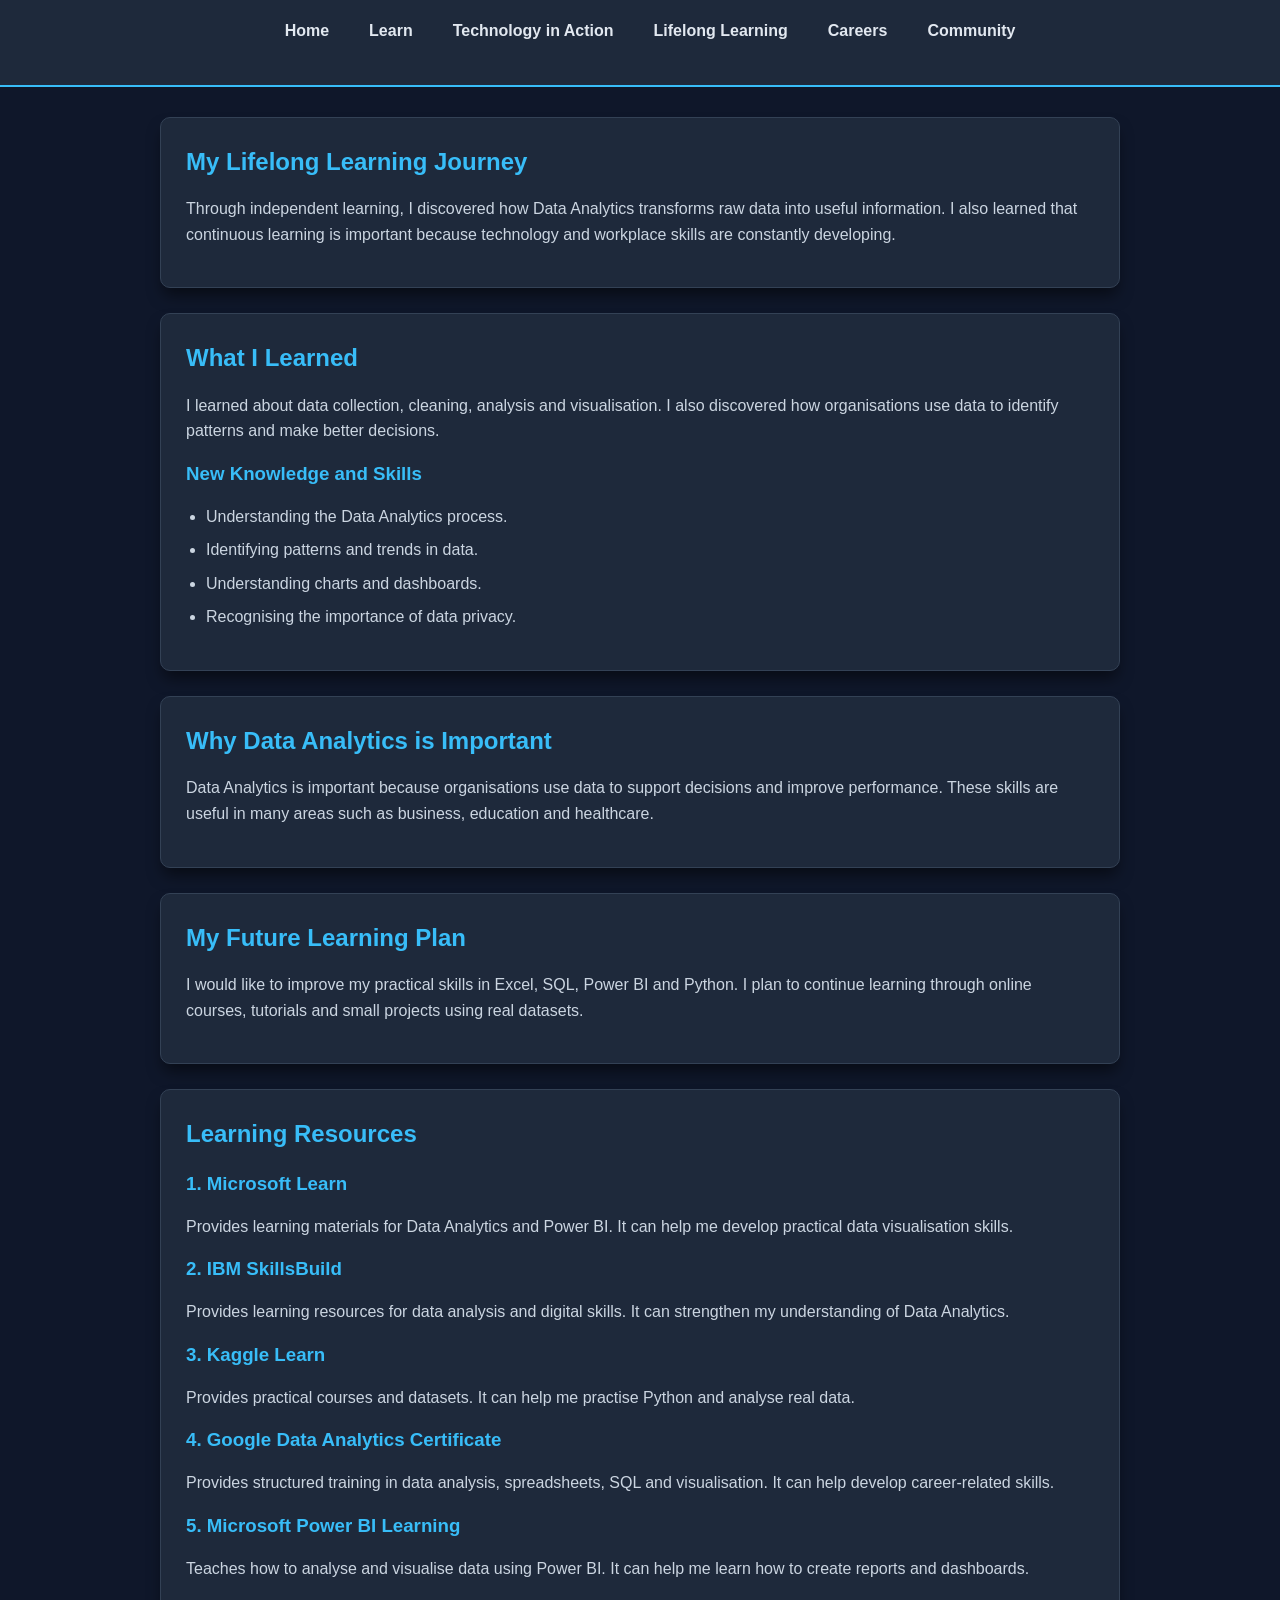
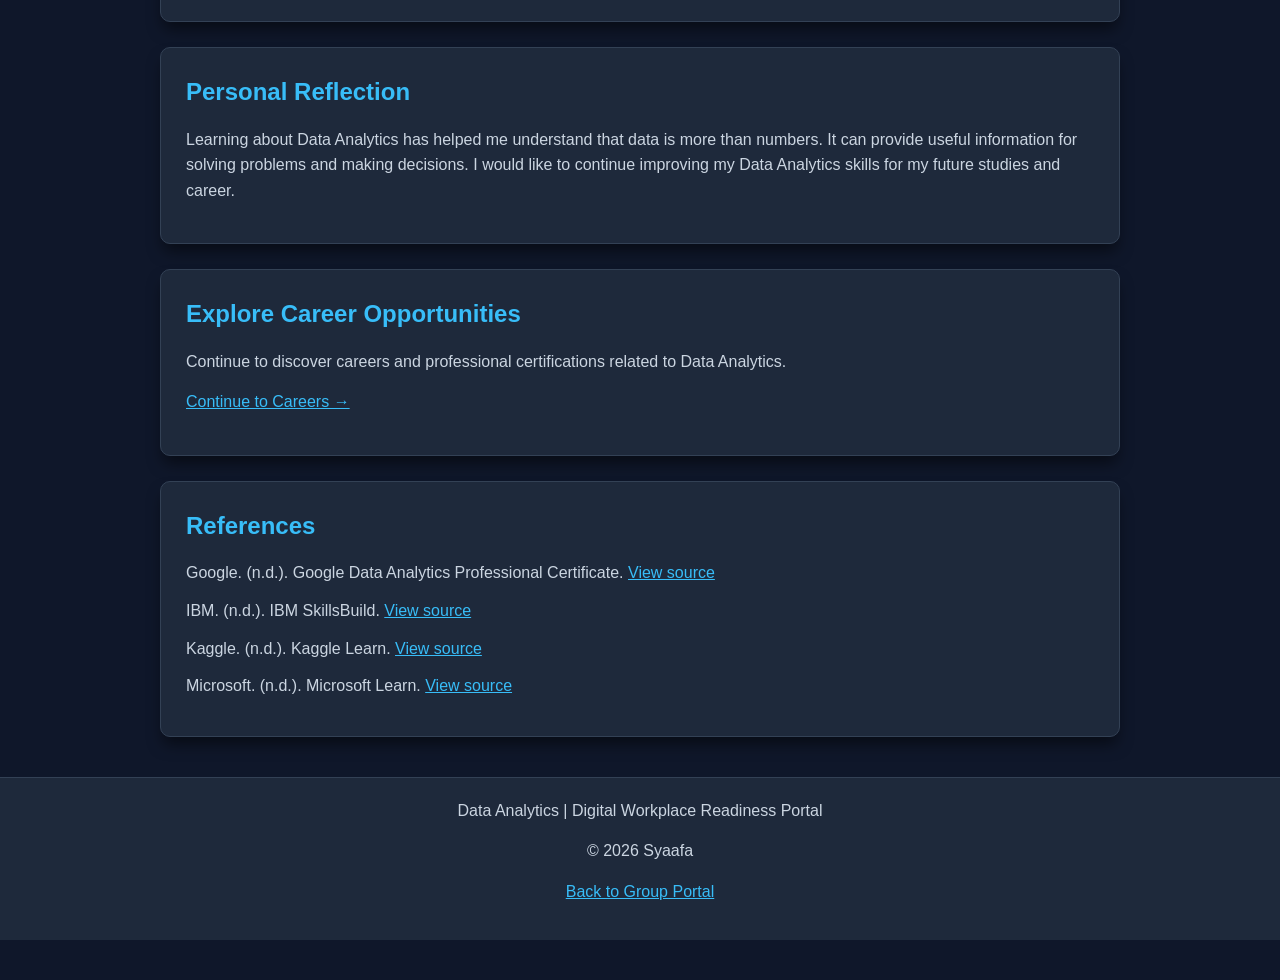
<file: syaafa/learning.html>
<!DOCTYPE html>
<html lang="en">

<head>
    <meta charset="UTF-8">
    <meta name="viewport" content="width=device-width, initial-scale=1.0">
    <title>Lifelong Learning | Data Analytics</title>
    <link rel="stylesheet" href="style.css">
</head>

<body>

    <!-- NAVIGATION -->
    <header>
        <nav>
            <ul>
                <li><a href="index.html">Home</a></li>
                <li><a href="learn.html">Learn</a></li>
                <li><a href="applications.html">Technology in Action</a></li>
                <li><a href="learning.html">Lifelong Learning</a></li>
                <li><a href="careers.html">Careers</a></li>
                <li><a href="community.html">Community</a></li>
            </ul>
        </nav>
    </header>


    <main class="container">

        <!-- INTRODUCTION -->
        <section class="card">

            <h1>My Lifelong Learning Journey</h1>

            <p>
                Through independent learning, I discovered how Data Analytics
                transforms raw data into useful information. I also learned
                that continuous learning is important because technology and
                workplace skills are constantly developing.
            </p>

        </section>


        <!-- WHAT I LEARNED -->
        <section class="card">

            <h2>What I Learned</h2>

            <p>
                I learned about data collection, cleaning, analysis and
                visualisation. I also discovered how organisations use data
                to identify patterns and make better decisions.
            </p>

            <h3>New Knowledge and Skills</h3>

            <ul>
                <li>Understanding the Data Analytics process.</li>
                <li>Identifying patterns and trends in data.</li>
                <li>Understanding charts and dashboards.</li>
                <li>Recognising the importance of data privacy.</li>
            </ul>

        </section>


        <!-- IMPORTANCE -->
        <section class="card">

            <h2>Why Data Analytics is Important</h2>

            <p>
                Data Analytics is important because organisations use data
                to support decisions and improve performance. These skills
                are useful in many areas such as business, education and
                healthcare.
            </p>

        </section>


        <!-- FUTURE LEARNING -->
        <section class="card">

            <h2>My Future Learning Plan</h2>

            <p>
                I would like to improve my practical skills in Excel, SQL,
                Power BI and Python. I plan to continue learning through
                online courses, tutorials and small projects using real
                datasets.
            </p>

        </section>


        <!-- LEARNING RESOURCES -->
        <section class="card">

            <h2>Learning Resources</h2>

            <h3>1. Microsoft Learn</h3>
            <p>
                Provides learning materials for Data Analytics and Power BI.
                It can help me develop practical data visualisation skills.
            </p>

            <h3>2. IBM SkillsBuild</h3>
            <p>
                Provides learning resources for data analysis and digital
                skills. It can strengthen my understanding of Data Analytics.
            </p>

            <h3>3. Kaggle Learn</h3>
            <p>
                Provides practical courses and datasets. It can help me
                practise Python and analyse real data.
            </p>

            <h3>4. Google Data Analytics Certificate</h3>
            <p>
                Provides structured training in data analysis, spreadsheets,
                SQL and visualisation. It can help develop career-related
                skills.
            </p>

            <h3>5. Microsoft Power BI Learning</h3>
            <p>
                Teaches how to analyse and visualise data using Power BI.
                It can help me learn how to create reports and dashboards.
            </p>

        </section>


        <!-- REFLECTION -->
        <section class="card">

            <h2>Personal Reflection</h2>

            <p>
                Learning about Data Analytics has helped me understand that
                data is more than numbers. It can provide useful information
                for solving problems and making decisions. I would like to
                continue improving my Data Analytics skills for my future
                studies and career.
            </p>

        </section>


        <!-- NEXT PAGE -->
        <section class="card">

            <h2>Explore Career Opportunities</h2>

            <p>
                Continue to discover careers and professional certifications
                related to Data Analytics.
            </p>

            <p>
                <a href="careers.html">Continue to Careers →</a>
            </p>

        </section>

        <section class="card">

    <h2>References</h2>

    <p class="reference-item">
        Google. (n.d.). Google Data Analytics Professional Certificate.
        <a href="https://grow.google/certificates/data-analytics/"
           target="_blank">
            View source
        </a>
    </p>

    <p class="reference-item">
        IBM. (n.d.). IBM SkillsBuild.
        <a href="https://skillsbuild.org/"
           target="_blank">
            View source
        </a>
    </p>

    <p class="reference-item">
        Kaggle. (n.d.). Kaggle Learn.
        <a href="https://www.kaggle.com/learn"
           target="_blank">
            View source
        </a>
    </p>

    <p class="reference-item">
        Microsoft. (n.d.). Microsoft Learn.
        <a href="https://learn.microsoft.com/"
           target="_blank">
            View source
        </a>
    </p>

</section>

    </main>


    <!-- FOOTER -->
    <footer>

        <p>Data Analytics | Digital Workplace Readiness Portal</p>

        <p>&copy; 2026 Syaafa</p>

        <p>
            <a href="https://abdullohutanazarov405-beep.github.io/CCT1114-Group-Portal/">Back to Group Portal</a>
        </p>

    </footer>

</body>

</html>
</file>
<file: syaafa/style.css>
*{
    box-sizing: border-box;
    margin: 0;
    padding: 0;
}

body {
    font-family: 'Segoe UI', Tahoma, Geneva, Verdana, sans-serif;
    line-height: 1.6;
    background-color: #0f172a;
    color: #f8fafc;
    padding-bottom: 40px;
}

/* Navigation Header */
header {
    background-color: #1e293b;
    border-bottom: 2px solid #38bdf8;
    position: sticky;
    top: 0;
    z-index: 100;
}

nav ul {
    list-style: none;
    display: flex;
    justify-content: center;
    flex-wrap: wrap;
}

nav ul li a {
    display: block;
    padding: 18px 20px;
    color: #e2e8f0;
    text-decoration: none;
    font-weight: 600;
    transition: all 0.3s ease;
}

/* Hover Effect Requirement */
nav ul li a:hover {
    background-color: #38bdf8;
    color: #0f172a;
}

/* Container & Layout */
.container {
    max-width: 1000px;
    margin: 30px auto;
    padding: 0 20px;
}

/* Content Cards */
.card {
    background-color: #1e293b;
    border-radius: 10px;
    padding: 25px;
    margin-bottom: 25px;
    border: 1px solid #334155;
    box-shadow: 0 10px 15px -3px rgba(0, 0, 0, 0.5); /* Shadow requirement */
}

h1, h2, h3 {
    color: #38bdf8;
    margin-bottom: 15px;
}

p {
    margin-bottom: 15px;
    color: #cbd5e1;
}

ul, ol {
    margin-left: 20px;
    margin-bottom: 15px;
    color: #cbd5e1;
}

li {
    margin-bottom: 8px;
}

/* Responsive Image Container */
.image-container img {
    width: 100%;
    max-height: 400px;
    object-fit: cover;
    border-radius: 8px;
    margin-top: 10px;
    border: 1px solid #38bdf8;
}

/* Table Styling for Page 2 & Page 6 */
table {
    width: 100%;
    border-collapse: collapse;
    margin: 20px 0;
    background-color: #0f172a;
    border-radius: 8px;
    overflow: hidden;
}

th, td {
    padding: 12px 15px;
    text-align: left;
    border-bottom: 1px solid #334155;
}

th {
    background-color: #38bdf8;
    color: #0f172a;
}

tr:hover {
    background-color: #1e293b;
}

/* Footer */
footer {
    text-align: center;
    padding: 20px;
    background-color: #1e293b;
    color: #94a3b8;
    margin-top: 40px;
    border-top: 1px solid #334155;
}
.reference-item {
    text-indent: -36px;
    padding-left: 36px;
    margin-bottom: 12px;
}

/* Link Styling */
a {
    color: #38bdf8;
}

a:hover {
    color: #7dd3fc;
}

/* Infographic Image */
.infographic img {
    max-height: none;
    object-fit: contain;
}
</file>
